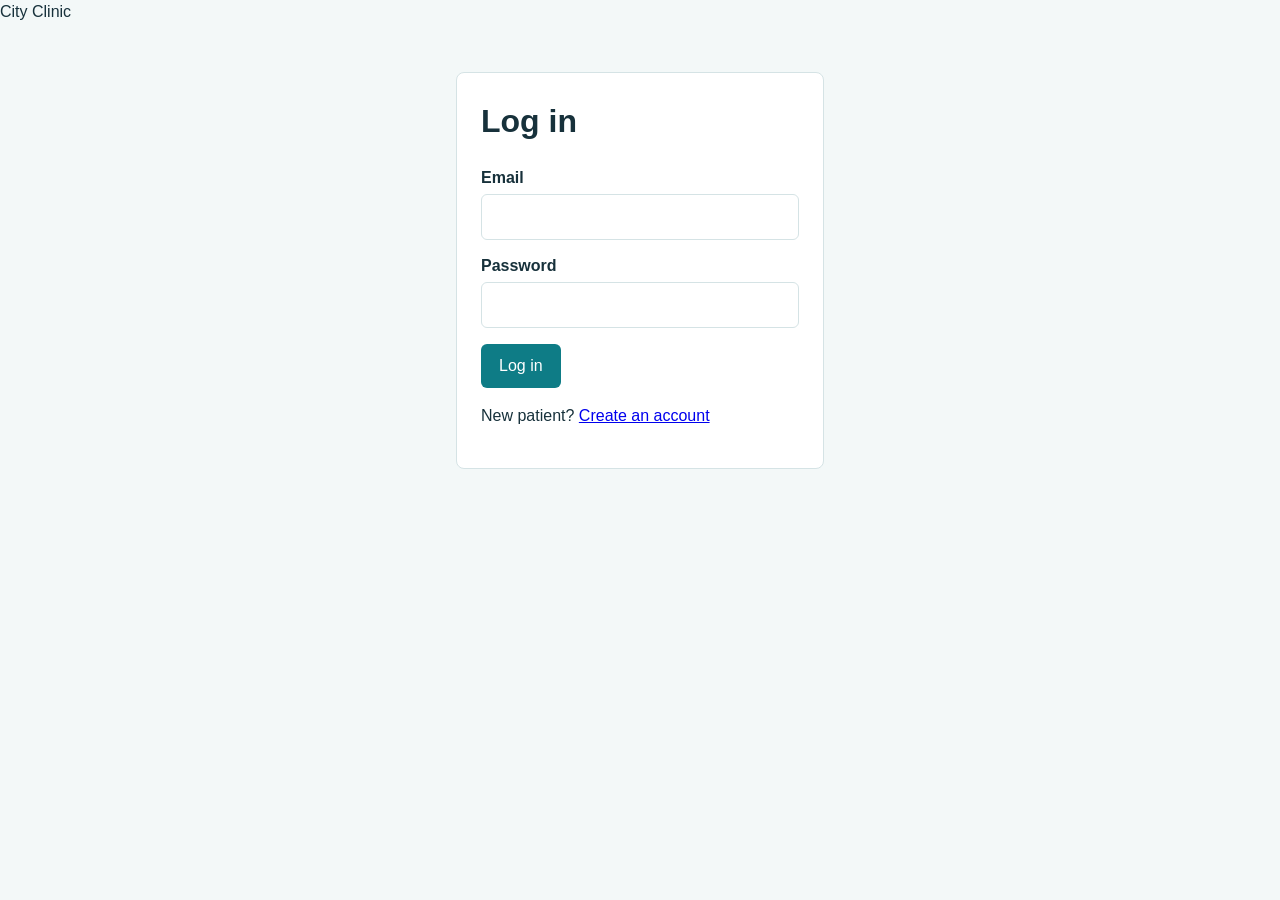
<file: index.html>
<!DOCTYPE html>
<html lang="en">
<head>
  <meta charset="UTF-8">
  <meta name="viewport" content="width=device-width, initial-scale=1">
  <title>Login - City Clinic</title>
  <link rel="stylesheet" href="style.css">
  <script src="script.js"></script>
</head>
<body data-page="login">
  <div id="nav"></div>
  <div class="container auth-box">
    <div class="card">
      <h1>Log in</h1>
      <div id="flash" style="display:none"></div>
      <form id="loginForm">
        <label for="email">Email</label>
        <input type="email" id="email" name="email">
        <label for="password">Password</label>
        <input type="password" id="password" name="password">
        <button type="submit">Log in</button>
      </form>
      <p>New patient? <a href="register.html">Create an account</a></p>
      <!-- <p><small>Demo admin: admin@clinic.com / admin123</small></p> -->
    </div>
  </div>
</body>
</html>
</file>
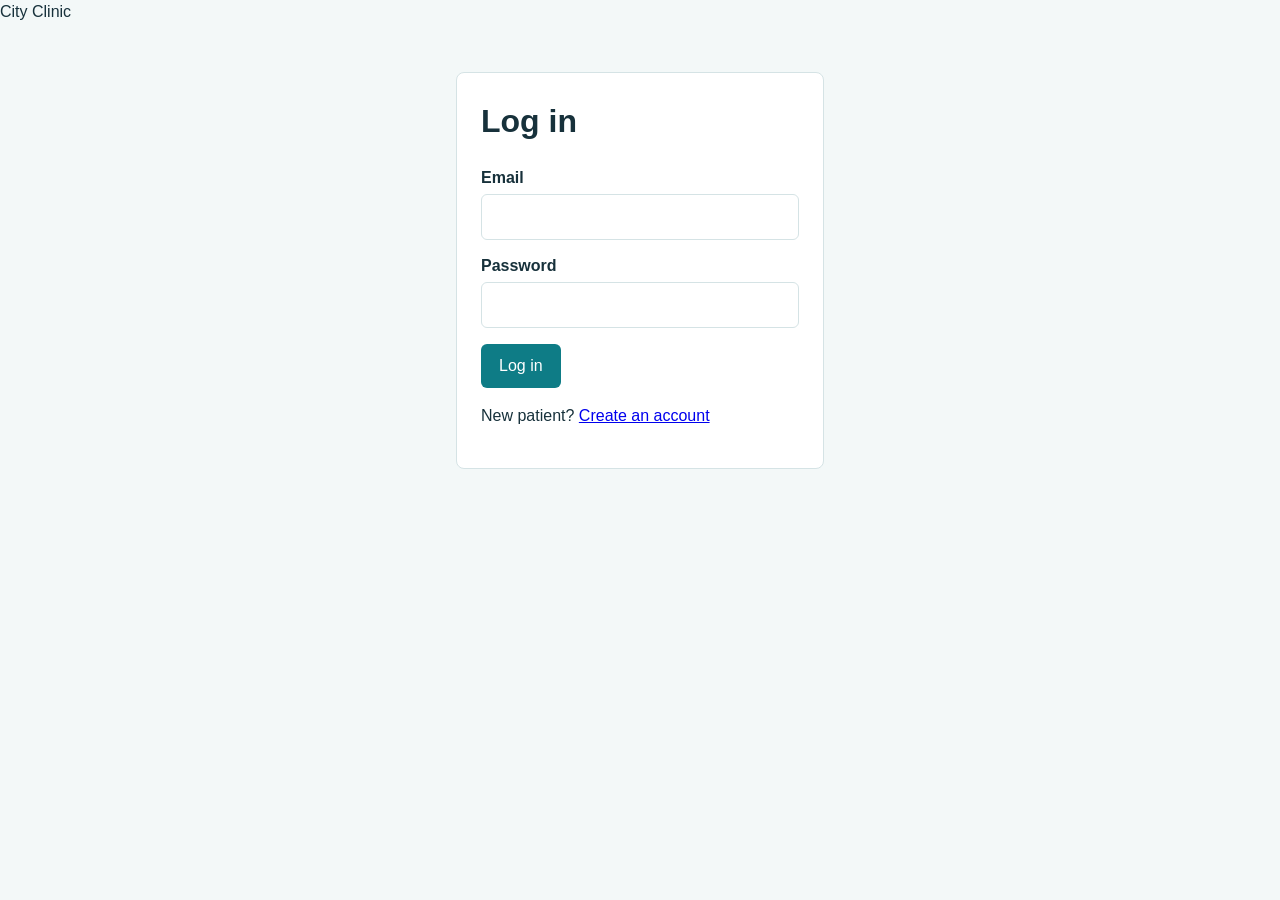
<file: admin.html>
<!DOCTYPE html>
<html lang="en">
<head>
  <meta charset="UTF-8">
  <meta name="viewport" content="width=device-width, initial-scale=1">
  <title>Admin - City Clinic</title>
  <link rel="stylesheet" href="style.css">
  <script src="script.js"></script>
</head>
<body data-page="admin">
  <div id="nav"></div>
  <div class="container">
    <div id="flash" style="display:none"></div>

    <div class="card">
      <h2>All appointments</h2>
      <div class="table-wrap">
        <table>
          <thead><tr><th>Patient</th><th>Phone</th><th>Doctor</th><th>Date</th><th>Time</th><th>Reason</th><th>Status</th><th>Action</th></tr></thead>
          <tbody id="apptRows"></tbody>
        </table>
      </div>
    </div>

    <div class="card">
      <h2>Manage doctors</h2>
      <div class="table-wrap">
        <table>
          <thead><tr><th>Name</th><th>Specialization</th><th>Fee</th><th>Action</th></tr></thead>
          <tbody id="docRows"></tbody>
        </table>
      </div>

      <h2 style="margin-top:24px">Add doctor</h2>
      <form id="doctorForm">
        <label for="dname">Name</label>
        <input id="dname" name="name">
        <label for="spec">Specialization</label>
        <input id="spec" name="specialization">
        <label for="fee">Fee (&#8377;)</label>
        <input id="fee" name="fee" type="number" min="0">
        <button type="submit">Add doctor</button>
      </form>
    </div>
  </div>
</body>
</html>
</file>
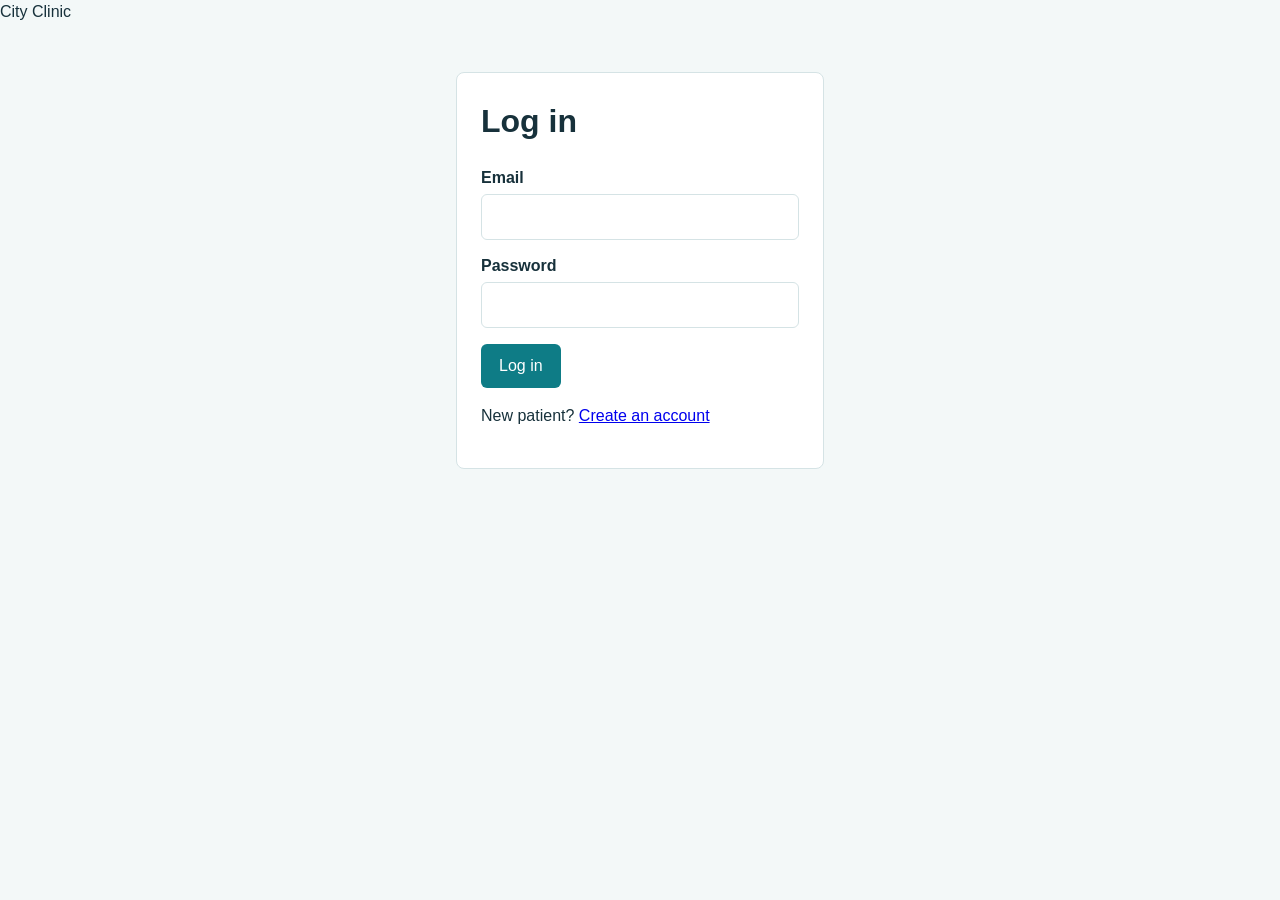
<file: appointments.html>
<!DOCTYPE html>
<html lang="en">
<head>
  <meta charset="UTF-8">
  <meta name="viewport" content="width=device-width, initial-scale=1">
  <title>My appointments - City Clinic</title>
  <link rel="stylesheet" href="style.css">
  <script src="script.js"></script>
</head>
<body data-page="appointments">
  <div id="nav"></div>
  <div class="container">
    <div class="card">
      <h1>My appointments</h1>
      <div id="flash" style="display:none"></div>
      <div class="table-wrap">
        <table>
          <thead><tr><th>Doctor</th><th>Date</th><th>Time</th><th>Reason</th><th>Status</th><th>Action</th></tr></thead>
          <tbody id="rows"></tbody>
        </table>
      </div>
    </div>
  </div>
</body>
</html>
</file>
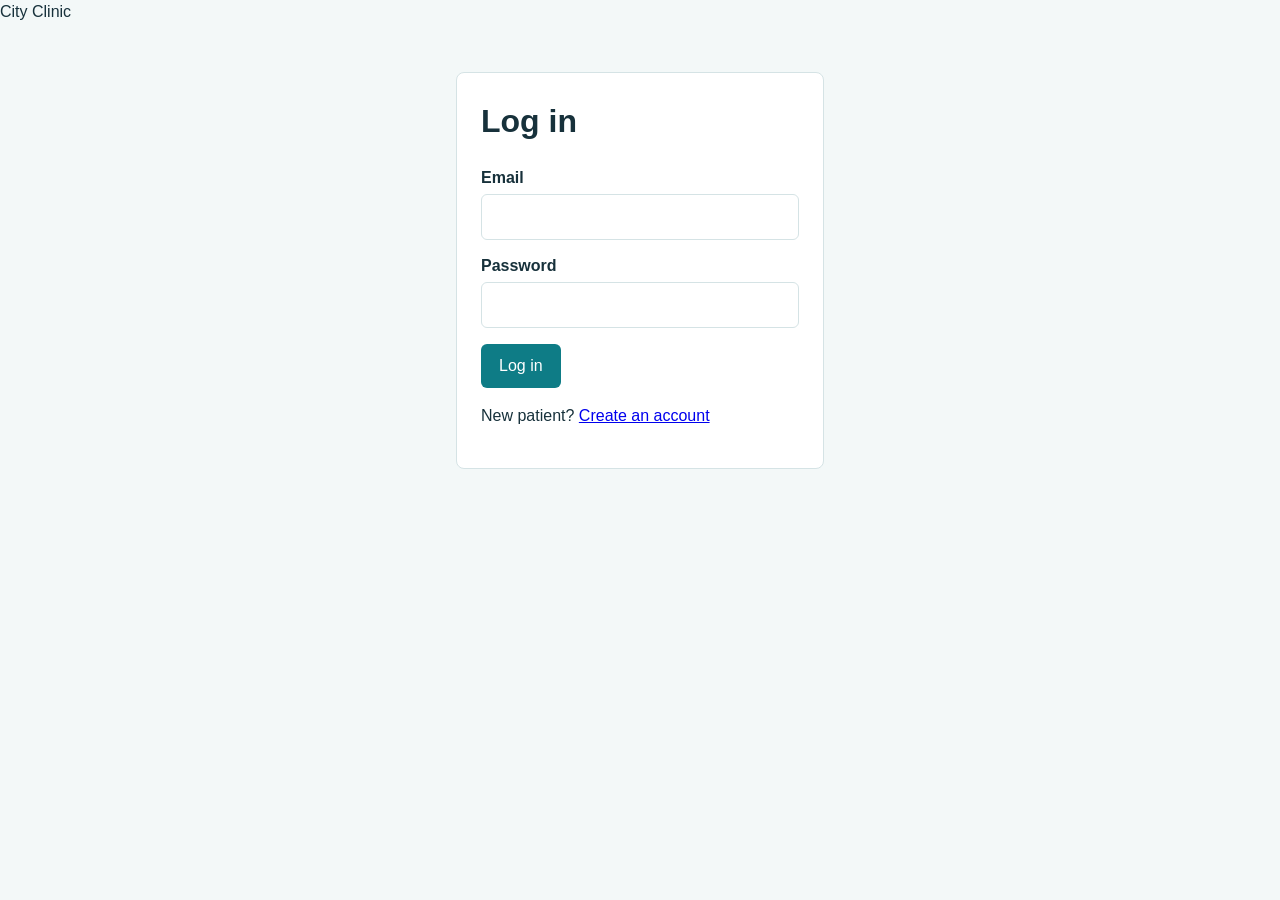
<file: book.html>
<!DOCTYPE html>
<html lang="en">
<head>
  <meta charset="UTF-8">
  <meta name="viewport" content="width=device-width, initial-scale=1">
  <title>Book appointment - City Clinic</title>
  <link rel="stylesheet" href="style.css">
  <script src="script.js"></script>
</head>
<body data-page="book">
  <div id="nav"></div>
  <div class="container auth-box" style="max-width:520px">
    <div class="card">
      <h1>Book an appointment</h1>
      <div id="flash" style="display:none"></div>
      <form id="bookForm">
        <label for="doctor_id">Doctor</label>
        <select id="doctor_id" name="doctor_id"></select>

        <label for="date">Date</label>
        <input type="date" id="date" name="date">

        <label for="time">Time</label>
        <input type="time" id="time" name="time" min="09:00" max="18:00">

        <label for="reason">Reason for visit</label>
        <textarea id="reason" name="reason" rows="3"></textarea>

        <button type="submit">Book appointment</button>
      </form>
    </div>
  </div>
</body>
</html>
</file>
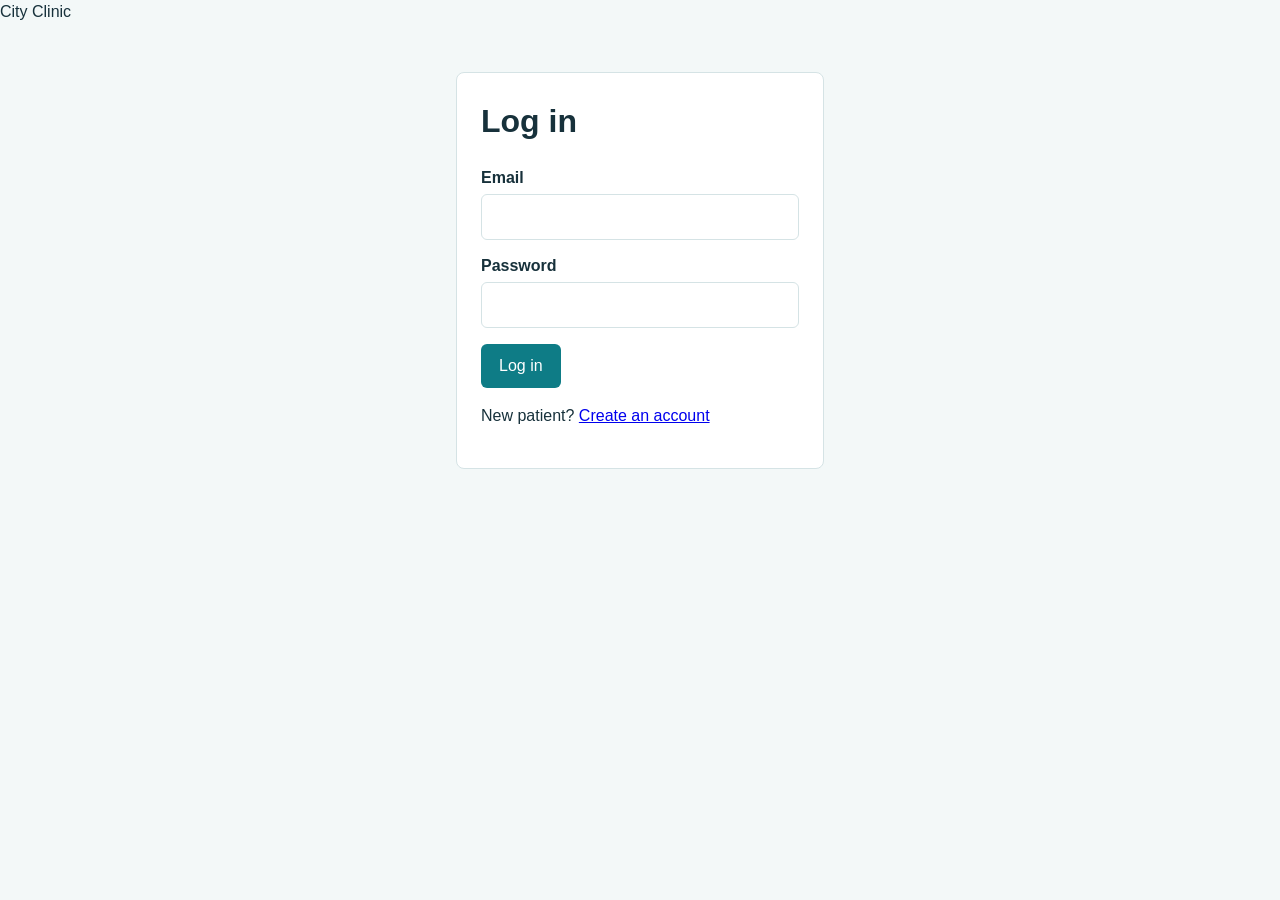
<file: doctors.html>
<!DOCTYPE html>
<html lang="en">
<head>
  <meta charset="UTF-8">
  <meta name="viewport" content="width=device-width, initial-scale=1">
  <title>Doctors - City Clinic</title>
  <link rel="stylesheet" href="style.css">
  <script src="script.js"></script>
</head>
<body data-page="doctors">
  <div id="nav"></div>
  <div class="container">
    <h1 id="welcome"></h1>
    <div class="card">
      <h2>Our doctors</h2>
      <div class="grid" id="doctorGrid"></div>
    </div>
  </div>
</body>
</html>
</file>
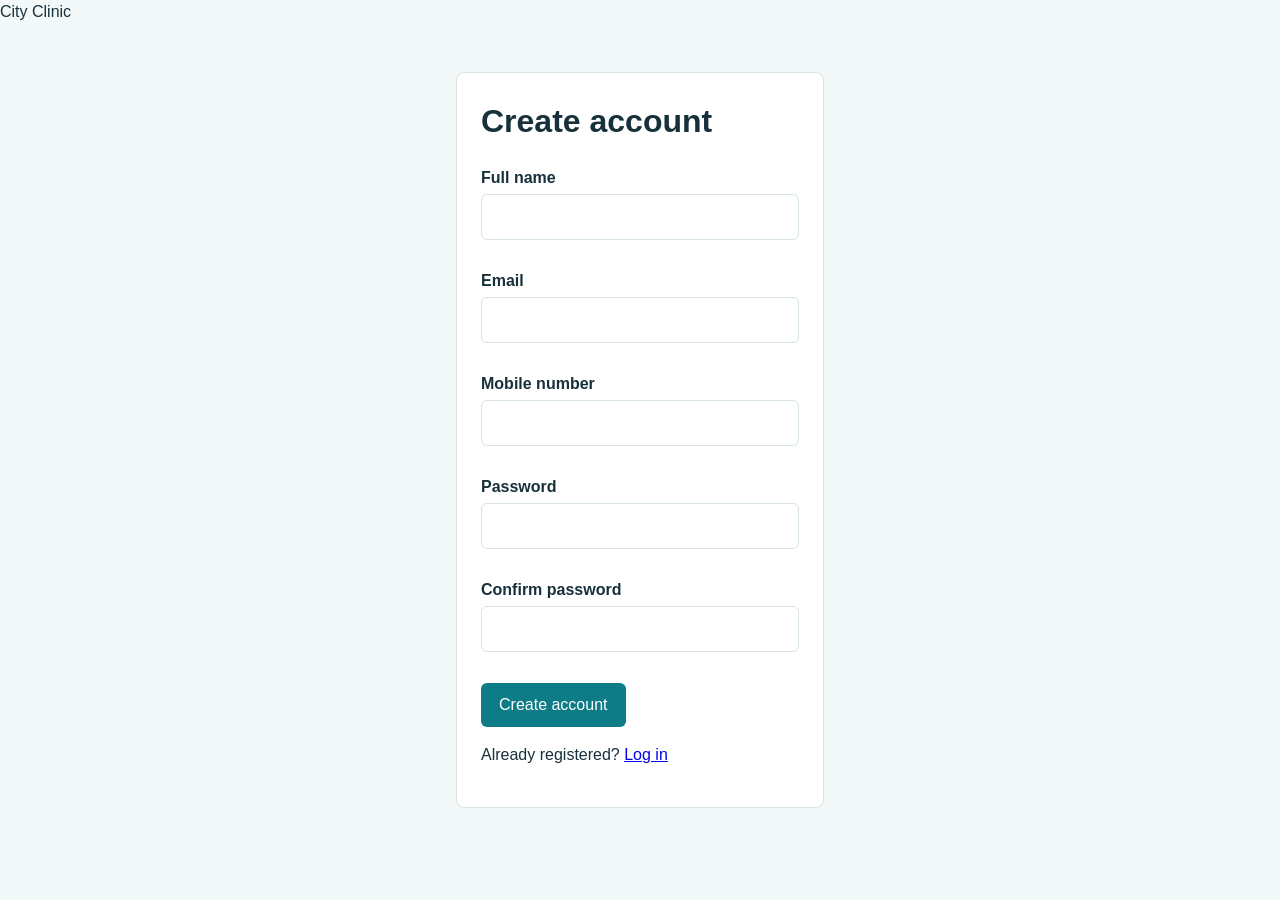
<file: register.html>
<!DOCTYPE html>
<html lang="en">
<head>
  <meta charset="UTF-8">
  <meta name="viewport" content="width=device-width, initial-scale=1">
  <title>Register - City Clinic</title>
  <link rel="stylesheet" href="style.css">
  <script src="script.js"></script>
</head>
<body data-page="register">
  <div id="nav"></div>
  <div class="container auth-box">
    <div class="card">
      <h1>Create account</h1>
      <form id="registerForm">
        <label for="name">Full name</label>
        <input type="text" id="name" name="name">
        <div class="field-error" id="nameErr"></div>

        <label for="email">Email</label>
        <input type="email" id="email" name="email">
        <div class="field-error" id="emailErr"></div>

        <label for="phone">Mobile number</label>
        <input type="text" id="phone" name="phone" maxlength="10">
        <div class="field-error" id="phoneErr"></div>

        <label for="password">Password</label>
        <input type="password" id="password" name="password">
        <div class="field-error" id="passErr"></div>

        <label for="confirm">Confirm password</label>
        <input type="password" id="confirm">
        <div class="field-error" id="confirmErr"></div>

        <button type="submit">Create account</button>
      </form>
      <p>Already registered? <a href="index.html">Log in</a></p>
    </div>
  </div>
</body>
</html>
</file>
<file: style.css>
:root {
  --ink: #17313b;
  --muted: #5b727b;
  --bg: #f3f8f8;
  --panel: #ffffff;
  --brand: #0e7c86;
  --brand-dark: #095a62;
  --line: #d5e3e5;
  --ok: #2f855a;
  --warn: #b7791f;
  --bad: #c53030;
}
* { box-sizing: border-box; }
body {
  margin: 0;
  font-family: "Segoe UI", Tahoma, Arial, sans-serif;
  background: var(--bg);
  color: var(--ink);
  line-height: 1.5;
}
nav {
  background: var(--brand-dark);
  color: #fff;
  display: flex;
  flex-wrap: wrap;
  align-items: center;
  justify-content: space-between;
  padding: 12px 24px;
  gap: 8px;
}
nav .logo { font-weight: 700; font-size: 1.15rem; }
nav a { color: #fff; text-decoration: none; margin-left: 18px; }
nav a:hover, nav a:focus { text-decoration: underline; }
.container { max-width: 960px; margin: 28px auto; padding: 0 16px; }
.card {
  background: var(--panel);
  border: 1px solid var(--line);
  border-radius: 8px;
  padding: 24px;
  margin-bottom: 24px;
}
.auth-box { max-width: 400px; margin: 48px auto; }
h1, h2 { margin-top: 0; }
label { display: block; margin: 14px 0 4px; font-weight: 600; }
input, select, textarea {
  width: 100%;
  padding: 10px;
  border: 1px solid var(--line);
  border-radius: 6px;
  font: inherit;
}
input:focus, select:focus, textarea:focus, button:focus-visible {
  outline: 2px solid var(--brand);
  outline-offset: 1px;
}
button, .btn {
  background: var(--brand);
  color: #fff;
  border: 0;
  padding: 10px 18px;
  border-radius: 6px;
  cursor: pointer;
  font: inherit;
  text-decoration: none;
  display: inline-block;
  margin-top: 16px;
}
button:hover, .btn:hover { background: var(--brand-dark); }
.btn-small { padding: 4px 10px; margin: 0 2px; font-size: 0.85rem; }
.btn-ok { background: var(--ok); }
.btn-bad { background: var(--bad); }
table { width: 100%; border-collapse: collapse; }
th, td { text-align: left; padding: 10px; border-bottom: 1px solid var(--line); }
th { background: #e8f1f2; }
.table-wrap { overflow-x: auto; }
.msg { padding: 10px 14px; border-radius: 6px; margin-bottom: 16px; background: #e6f4ea; color: var(--ok); }
.err { padding: 10px 14px; border-radius: 6px; margin-bottom: 16px; background: #fdecec; color: var(--bad); }
.status-Pending { color: var(--warn); font-weight: 600; }
.status-Approved { color: var(--ok); font-weight: 600; }
.status-Rejected, .status-Cancelled { color: var(--bad); font-weight: 600; }
.grid { display: grid; grid-template-columns: repeat(auto-fit, minmax(220px, 1fr)); gap: 16px; }
.doc { border: 1px solid var(--line); border-radius: 8px; padding: 16px; background: #fff; }
.doc strong { display: block; font-size: 1.05rem; }
.doc span { color: var(--muted); }
.field-error { color: var(--bad); font-size: 0.85rem; min-height: 1.1em; }
</file>
